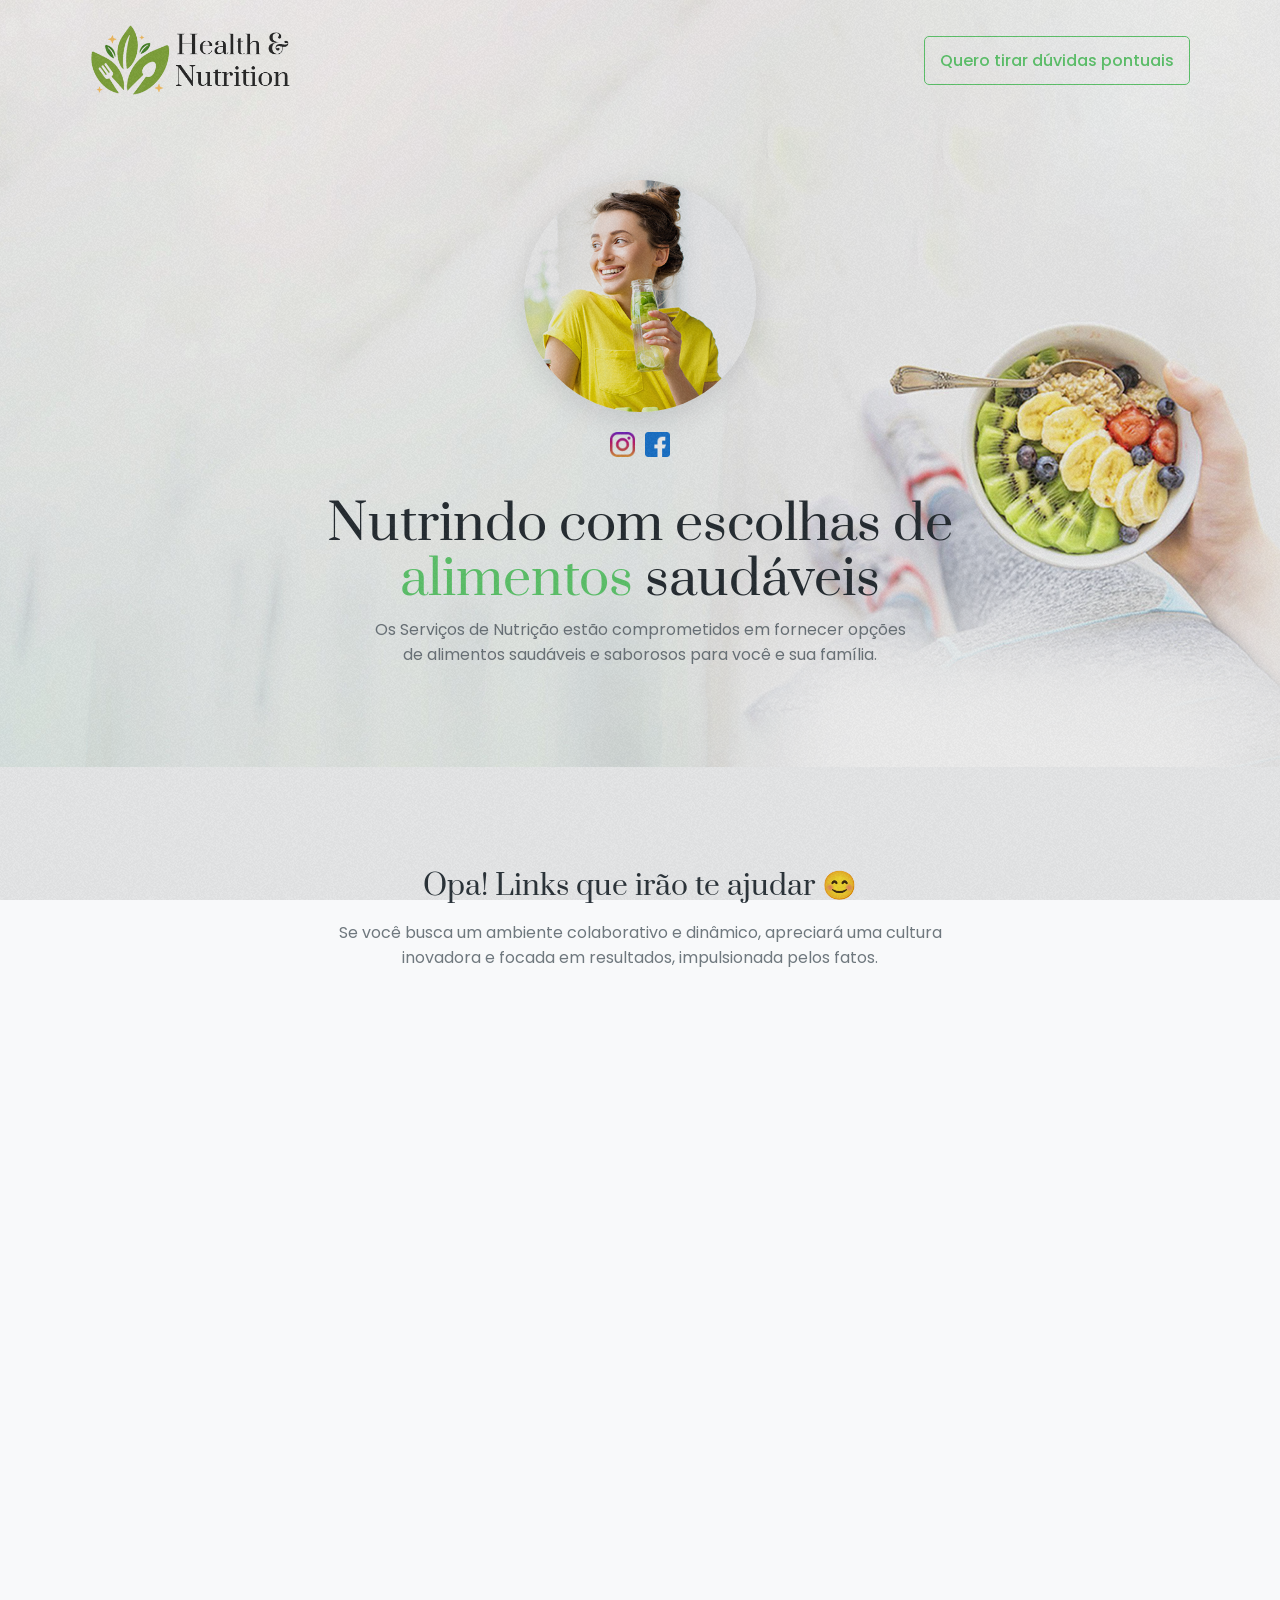
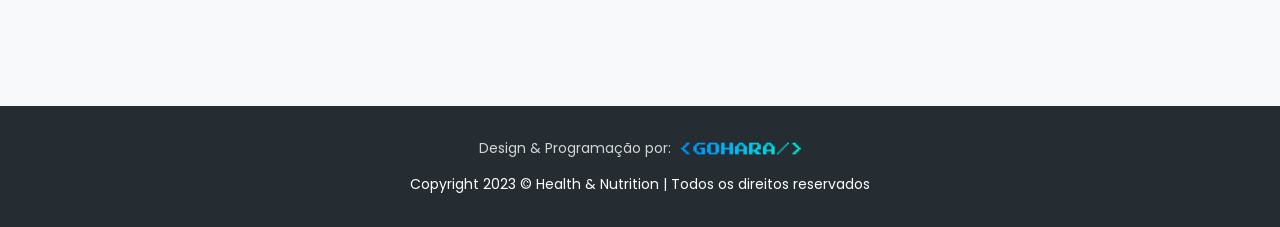
<file: index.html>
<!DOCTYPE html>
<html lang="pt-br" class="page-home">
<head>
    <meta charset="UTF-8">
    <meta http-equiv="X-UA-Compatible" content="IE=edge">
    <meta name="viewport" content="width=device-width, initial-scale=1.0">
    <!-- fonts import -->
    <link rel="preconnect" href="https://fonts.googleapis.com">
    <link rel="preconnect" href="https://fonts.gstatic.com" crossorigin>
    <link href="https://fonts.googleapis.com/css2?family=Prata&display=swap" rel="stylesheet">
    <link rel="preconnect" href="https://fonts.googleapis.com">
    <link rel="preconnect" href="https://fonts.gstatic.com" crossorigin>
    <link href="https://fonts.googleapis.com/css2?family=Poppins:wght@400;500;700&display=swap" rel="stylesheet">
    <!-- five icon -->
    <link rel="shortcut icon" href="./img/favicon.png" type="image/x-icon">
    <!-- css imports -->
    <link rel="stylesheet" href="./css/plugins.css">
    <link rel="stylesheet" href="./css/main.min.css">
    <!-- Primary Meta Tags -->
    <title>Health & Nutrition - Site Oficial</title>
    <meta name="title" content="Health & Nutrition - Site Oficial" />
    <meta name="description" content="Descubra uma fonte confiável de informações sobre saúde e nutrição no site oficial da Health & Nutrition. Encontre artigos, dicas, receitas saudáveis e orientações especializadas para melhorar seu bem-estar e qualidade de vida." />
    <!-- Open Graph / Facebook -->
    <meta property="og:type" content="website" />
    <meta property="og:url" content="https://pg-links-template-01.netlify.app/" />
    <meta property="og:title" content="Health & Nutrition - Site Oficial" />
    <meta property="og:description" content="Descubra uma fonte confiável de informações sobre saúde e nutrição no site oficial da Health & Nutrition. Encontre artigos, dicas, receitas saudáveis e orientações especializadas para melhorar seu bem-estar e qualidade de vida." />
    <meta property="og:image" content="https://pg-links-template-01.netlify.app//img/meta-tags.png" />
    <!-- Twitter -->
    <meta property="twitter:card" content="summary_large_image" />
    <meta property="twitter:url" content="https://pg-links-template-01.netlify.app/" />
    <meta property="twitter:title" content="Health & Nutrition - Site Oficial" />
    <meta property="twitter:description" content="Descubra uma fonte confiável de informações sobre saúde e nutrição no site oficial da Health & Nutrition. Encontre artigos, dicas, receitas saudáveis e orientações especializadas para melhorar seu bem-estar e qualidade de vida." />
    <meta property="twitter:image" content="https://pg-links-template-01.netlify.app//img/meta-tags.png" />
</head>
<body>
    <div class="noise"></div>

    <header id="js-header">
        <div class="container">
            <a class="logo" id="logo" href="./">
                <span class="ic-search">
                    <div class="alert-show">
                        É possível alterar esse título
                    </div>
                </span>
            </a>
            <a class="btn-orcamento" href="#faq">Quero tirar dúvidas pontuais</a>
        </div>
    </header>

    <section class="s-hero s-hero-bg-mobile">
        <div class="container">
            <div class="s-hero-center">
                <div class="s-hero-photo" data-aos="fade-down">
                    <img src="./img/photo-perfil.png" alt="">
                </div>
                <div class="s-hero-icons" data-aos="fade-down" data-aos-offset="0">
                    <ul>
                        <a href="https://www.instagram.com/" target="_blank" rel="noopener noreferrer">
                            <li>
                                <img src="./img/instagram-icon-01.png" alt="Ícone do Instagram">
                            </li>
                        </a>
                        <a href="https://www.facebook.com/" target="_blank" rel="noopener noreferrer">
                            <li>
                                <img src="./img/facebook-icon-02.png"  alt="Ícone do Facebook">
                            </li>
                        </a>
                    </ul>
                </div>
                <h1 data-aos="fade-up" data-aos-delay="150" data-aos-offset="0">
                    Nutrindo com escolhas de <span>alimentos</span> saudáveis
                    <!-- 
                    <span class="ic-search">
                        <div class="alert-show">
                            É possível alterar esse título
                        </div>
                    </span>
                    -->
                </h1>
                <p data-aos="fade-up" data-aos-delay="250" data-aos-offset="0">Os Serviços de Nutrição estão comprometidos em fornecer opções de alimentos saudáveis e saborosos para você e sua família.</p>
            </div>
        </div>
    </section>

    <section class="s-links">
        <div class="container">
            <div class="s-links-titles" data-aos="fade-down" data-aos-delay="350" data-aos-offset="0">
                <h2>Opa! <span>Links</span> que irão te ajudar 😊</h2>
                <p>Se você busca um ambiente colaborativo e dinâmico, apreciará uma cultura inovadora e focada em resultados, impulsionada pelos fatos.</p>
            </div>

            <div class="slide-links" data-aos="fade-up">
                <div class="swiper-wrapper">
                    <div class="swiper-slide">
                        <div class="s-links-item">
                            <figure>
                                <img src="./img/programa-perca-de-peso.jpeg" alt="">
                            </figure>
                            <div class="s-links-info">
                                <h3>Emagrecimento saudável</h3>
                                <p>O processo de perda de peso não significa lutar pelo corpo, mas sim tornar a alimentação saudável um hábito completamente natural.</p>
                                <a class="btn-consulte-mais-informacoes" href="https://api.whatsapp.com/send?phone=5514999066665&text=Olá! Estou interessado em obter informações sobre emagrecimento saudável.">Consulte mais informações</a>
                            </div>
                        </div>
                    </div>
                    
                    <div class="swiper-slide">
                        <div class="s-links-item">
                            <figure>
                                <img src="./img/rotina-de-exercicios.jpeg" alt="">
                            </figure>
                            <div class="s-links-info">
                                <h3>Rotinas de exercícios</h3>
                                <p>Descubra uma variedade de rotinas de exercício cuidadosamente elaboradas para atender às suas metas de condicionamento físico.</p>
                                <a class="btn-consulte-mais-informacoes" href="#faq">Consulte mais informações</a>
                            </div>
                        </div>
                    </div>

                    <div class="swiper-slide">
                        <div class="s-links-item">
                            <figure>
                                <img src="./img/nutricao-esportiva.jpeg" alt="">
                            </figure>
                            <div class="s-links-info">
                                <h3>Nutrição esportiva</h3>
                                <p>Descubra o segredo por trás do desempenho máximo com nossa especialização em nutrição esportiva.</p>
                                <a class="btn-consulte-mais-informacoes" href="#faq">Consulte mais informações</a>
                            </div>
                        </div>
                    </div>
                    
                    <div class="swiper-slide">
                        <div class="s-links-item">
                            <figure>
                                <img src="./img/nutricao-pessoal.jpeg" alt="">
                            </figure>
                            <div class="s-links-info">
                                <h3>Nutrição pessoal</h3>
                                <p>Inicie sua jornada em direção a uma vida mais saudável e equilibrada com a orientação e adaptada exclusivamente para você.</p>
                                <a class="btn-consulte-mais-informacoes" href="#faq">Consulte mais informações</a>
                            </div>
                        </div>
                    </div>
                </div>

                <div class="swiper-pagination"></div>
            </div>
        </div>
    </section>

    <footer class="s-footer">
        <div class="container">
            <div class="partners">
                <div class="msg">
                    <p>Design & Programação por:</p> 
                    <a class="image" href="https://gohara.netlify.app/" target="_blank">
                        <img src="./img/gohara-pixel-logo.png" alt="Logo de Gohara desenvolvedor">
                    </a>
                </div>

                <p class="copy">Copyright 2023 © Health & Nutrition | Todos os direitos reservados</p>
            </div>
        </div>
    </footer>

    <!-- import scripts -->
    <script src="./js/plugins.js"></script>
    <script src="./js/all.js"></script>
</body>
</html>
</file>
<file: css/main.min.css>
*{margin:0;padding:0;list-style:none;text-decoration:none;outline:none;border:none;box-sizing:border-box}img{max-width:100%;display:block}a{text-decoration:none}button{background-color:rgba(0,0,0,0);cursor:pointer}.noise{display:block;width:100vw;height:100vh;opacity:.11;background-image:url("../img/noise-animation.gif");overflow:hidden;position:fixed;top:0;left:0;pointer-events:none;z-index:2024}.container{width:100%;max-width:1130px;padding:0 15px;margin:0 auto}h1,h2,h3{font-family:"Prata",serif}p{font-family:"Poppins",sans-serif}.btn-orcamento{color:#61ce70;background-color:rgba(0,0,0,0);border:1px solid #61ce70;font-size:16px;font-weight:500;transition:all .3s ease;padding:11px 15px;border-radius:5px;font-family:"Poppins",sans-serif}.btn-orcamento:hover{color:#fff;background-color:#61ce70}@media(max-width: 500.1px){.btn-orcamento{font-size:14px}}@media(max-width: 320.1px){.btn-orcamento{font-size:14px;padding:10px 10px}}.btn-consulte-mais-informacoes{position:relative;color:#2b343b;background-color:rgba(0,0,0,0);font-size:16px;font-weight:500;transition:all .3s ease 0s;border-radius:5px;font-family:"Poppins",sans-serif}.btn-consulte-mais-informacoes:hover{color:#61ce70}.btn-consulte-mais-informacoes:hover:after{width:100%;right:auto;left:0}.btn-consulte-mais-informacoes:before{position:absolute;content:"";bottom:-3px;left:auto;right:0;width:100%;height:2px;background-color:#efefef;transition:all .3s ease 0s}.btn-consulte-mais-informacoes:after{position:absolute;content:"";bottom:-3px;left:auto;right:0;width:0;height:2px;background-color:#61ce70;transition:all .3s ease 0s}.ic-search{position:absolute;left:0;top:-30px;z-index:6;width:26px;height:16px;display:inline-block;vertical-align:-3px;background:url("data:image/svg+xml,%3Csvg fill='%23113966' xmlns='http://www.w3.org/2000/svg' xmlns:xlink='http://www.w3.org/1999/xlink' x='0px' y='0px' viewBox='0 0 510 510'%3E%3Cpath d='M255,0C114.75,0,0,114.75,0,255s114.75,255,255,255s255-114.75,255-255S395.25,0,255,0z M280.5,382.5h-51v-153h51V382.5z M280.5,178.5h-51v-51h51V178.5z'/%3E%3C/svg%3E") no-repeat}.ic-search .alert-show{position:absolute;margin-left:20px;background-color:#474e5f;border-radius:6px;padding:20px;color:#fff;font-size:12px;transform:scale(0.6);transform-origin:top left;opacity:0;visibility:hidden;transition:ease-in-out .2s;transition-delay:.2s;width:274px;font-weight:400;z-index:5}.ic-search:hover .alert-show{opacity:1;visibility:visible;transform:scale(1);transition-delay:0s}.ic-search .alert-show::before{position:absolute;top:10px;left:-5px;border-top:5px solid rgba(0,0,0,0);border-bottom:5px solid rgba(0,0,0,0);border-right:5px solid #474e5f}.ic-search .link{display:block;margin-top:20px;color:#fff;text-decoration:none}.ic-search .link::before{content:"";background-image:url("data:image/svg+xml,%3Csvg fill='%23fff' xmlns='http://www.w3.org/2000/svg' width='16' height='16' viewBox='0 0 16 16'%3E%3Cg transform='translate(0 -3)'%3E%3Cg transform='translate(-.258 2.742)'%3E%3Cpath d='M16.034 6.97l-2.049-.27a5.9 5.9 0 0 0-.574-1.383l1.256-1.647a.258.258 0 0 0-.022-.339l-1.46-1.46a.257.257 0 0 0-.339-.022L11.2 3.106a5.9 5.9 0 0 0-1.38-.574L9.546.482A.258.258 0 0 0 9.29.258H7.226a.258.258 0 0 0-.256.224l-.27 2.05a5.9 5.9 0 0 0-1.383.574L3.67 1.849a.257.257 0 0 0-.339.022l-1.46 1.46a.258.258 0 0 0-.022.339l1.257 1.643A5.9 5.9 0 0 0 2.532 6.7l-2.05.27a.258.258 0 0 0-.224.256V9.29a.258.258 0 0 0 .224.256l2.05.273a5.9 5.9 0 0 0 .573 1.381l-1.256 1.646a.258.258 0 0 0 .022.339l1.46 1.46a.258.258 0 0 0 .339.022l1.643-1.257a5.9 5.9 0 0 0 1.383.574l.273 2.05a.258.258 0 0 0 .256.224H9.29a.258.258 0 0 0 .256-.224l.273-2.05a5.9 5.9 0 0 0 1.383-.574l1.643 1.257a.258.258 0 0 0 .339-.022l1.46-1.46a.258.258 0 0 0 .022-.339L13.411 11.2a5.9 5.9 0 0 0 .574-1.383l2.05-.273a.258.258 0 0 0 .224-.256V7.226a.258.258 0 0 0-.225-.256zm-7.776 3.611a2.323 2.323 0 1 1 2.323-2.323 2.322 2.322 0 0 1-2.323 2.323z'%3E%3C/path%3E%3C/g%3E%3C/g%3E%3C/svg%3E");width:16px;height:16px;display:inline-block;margin-right:5px;vertical-align:-4px}header{position:fixed;top:0;left:0;width:100%;z-index:2022;padding-top:25px;transition:all .3s ease}header.fixed-menu{background-color:rgba(43,52,59,.968627451);padding-bottom:29px;transition:all .3s ease;overflow:hidden}header.fixed-menu .logo{background:url("../img/nutrition-logo.png") no-repeat center center;display:inline-block;width:200px;height:70px;background-size:100%;transition:background-image .3s}header .logo{display:inline-block;width:200px;height:70px;background:url("../img/nutrition-logo-black.png") no-repeat center center;background-size:100%;transition:background-image .3s}header .container{display:flex;align-items:center;justify-content:space-between}header .logo{z-index:35}header .logo img{width:100%;max-width:182px;min-width:182px}@media(max-width: 768px){header nav{max-width:100%;margin-left:0;display:flex;justify-content:flex-end}header nav ul{display:none}header .hamburger{display:block}}@media(max-width: 521px){header .logo{margin-bottom:20px}header .container{flex-direction:column;justify-content:center}}@media(max-width: 500.1px){header{padding-top:15px}header:before{left:-50%}header.fixed-menu{padding-bottom:15px}header.fixed-menu .logo{width:160px;height:60px}header .logo{width:160px;height:60px;margin-bottom:10px}}@media(max-width: 320.1px){header{padding:10px 0}header.fixed-menu{padding-bottom:15px}header.fixed-menu .logo{width:130px;height:45px}header .logo{width:130px;height:45px}}.s-hero{padding:180px 0 100px;background:url("../img/s-hero-background.png") no-repeat center center;background-size:cover;display:inline-block;width:100%;transition:background-image .3s}.s-hero-photo{border-radius:100%;height:232px;width:232px;overflow:hidden;display:flex;align-items:center;justify-content:center;position:relative;box-shadow:rgba(100,100,111,.2) 0px 7px 29px 0px}.s-hero-photo img{width:100%;height:auto}.s-hero-icons{width:100%;max-width:100%;margin-top:20px}.s-hero-icons ul{display:flex;justify-content:center}.s-hero-icons ul a{display:flex}.s-hero-icons ul a:not(:last-child){margin-right:10px}.s-hero-icons ul a li{transition:all .3s ease}@media(min-width: 768px){.s-hero-icons ul a li:hover{transform:scale(1.2)}}.s-hero-icons img{max-width:25px}.s-hero-center{width:100%;max-width:670px;text-align:center;margin:0 auto;display:flex;flex-direction:column;align-items:center;position:relative}.s-hero-center h1 span,.s-hero-center h3 span{color:#61ce70}.s-hero-center h1{color:#262d33;font-size:50px;font-style:normal;font-weight:400;line-height:1.1;margin:40px 0 10px}.s-hero-center p{color:#6f787e;font-size:16px;font-style:normal;font-weight:400;line-height:normal;max-width:550px;margin:0 auto}@media(max-width: 768px){.s-hero-center h1{font-size:40px}}@media(max-width: 500.1px){.s-hero{padding:170px 0 100px}.s-hero-bg-mobile{padding:230px 0 100px;background:url("../img/s-hero-background-mobile.png") no-repeat center center;background-size:cover;display:inline-block;width:100%;transition:background-image .3s}.s-hero-center h1{font-size:28px}}@media(max-width: 320.1px){.s-hero{padding:180px 0 100px}.s-hero-photo{height:150px;width:150px}.s-hero-center h1{margin:20px 0 10px;font-size:22px}.s-hero-center p{font-size:15px}.s-hero-icons img{max-width:20px}}.s-links{padding:100px 0;background-color:#f8f9fa}.s-links-bottom .swiper-pagination{position:relative;text-align:center;margin-top:30px;flex:1}.s-links-bottom .swiper-pagination .swiper-pagination-bullet{background:#019bfc;background:linear-gradient(90deg, rgb(1, 155, 252) 0%, rgb(1, 219, 224) 100%);opacity:.3;border-radius:12px;transition:all .3s}.s-links-bottom .swiper-pagination .swiper-pagination-bullet-active{opacity:1;width:17.23px}.s-links-titles{margin-bottom:40px;text-align:center;width:100%;max-width:650px;margin:0 auto}.s-links-titles h2{color:#2b343b;font-size:28px;font-style:normal;font-weight:400;line-height:normal;margin-bottom:15px}.s-links-titles p{color:#6f787e;font-size:16px;font-style:normal;font-weight:400;line-height:normal}.s-links-item{width:100%;max-width:370px;border-radius:5px;overflow:hidden;box-shadow:rgba(149,157,165,.2) 0px 8px 24px}.s-links-item figure{position:relative}.s-links-item figure:after{content:"";top:0;position:absolute;background:linear-gradient(306deg, rgba(97, 206, 112, 0.5411764706) 0%, rgba(70, 73, 140, 0) 100%);width:100%;height:100%;z-index:1;opacity:1;transition:opacity .3s ease}.s-links-info{padding:37px 30px 45px 30px;background-color:#fff;box-shadow:0 0 10px 0 rgba(43,52,59,.05)}.s-links-info h3{font-weight:700;margin-bottom:10px;letter-spacing:.6px;color:#2b343b;font-size:21px}.s-links-info p{color:#2b343b;font-size:16px;font-style:normal;font-weight:400;line-height:26px;min-height:84px}.s-links-info a{margin-top:40px;display:inline-block}.s-links .slide-links{overflow:hidden;margin-top:50px}.s-links .slide-links .swiper-pagination{position:relative;text-align:center;margin-top:30px;flex:1}.s-links .slide-links .swiper-pagination .swiper-pagination-bullet{background:#61ce70;background:linear-gradient(90deg, #61ce70 0%, rgb(45, 252, 1) 100%);opacity:.3;border-radius:12px;transition:all .3s}.s-links .slide-links .swiper-pagination .swiper-pagination-bullet-active{opacity:1;width:17.23px}@media(max-width: 500.1px){.s-links{padding:50px 0}.s-links-titles h2{font-size:24px}.s-links-info h3{font-size:19px}.s-links-info p{font-size:15px}}@media(max-width: 320.1px){.s-links-titles h2{font-size:22px}.s-links-titles p{font-size:15px}}.s-404,body{height:100vh}#page-404 body{background:url("../img/pg-not-found-bg.jpg") no-repeat center center/cover}.s-404{display:flex;align-items:center;justify-content:space-between;width:100%;max-width:42%;margin:0 auto}.s-404 main{max-width:23.75rem;color:#d6d6f2}.s-404 aside{display:flex;align-items:center}.s-404 h1{font-size:2.5rem;line-height:120%}.s-404 p{margin-top:1.5rem;font-size:1.25rem;font-weight:300;line-height:140%}.s-404 .button-wrapper{margin-top:3.5rem;display:flex;align-items:center;gap:1rem}.s-404 .button-wrapper .btn{display:flex;align-items:center;justify-content:center;padding:.75rem 1.5rem;background:#151557;border-radius:62.4375rem;color:#e2e2f5;font-weight:500;line-height:140%;text-transform:uppercase}.s-404 .button-wrapper .btn:hover{background:#212187}footer{background-color:#252d32}footer .container{display:flex;align-items:center;justify-content:center;flex-direction:column;padding:2rem 0}footer .msg{display:flex;align-items:center;justify-content:center;width:100%;max-width:100%;margin-bottom:15px}footer .msg .image{max-width:120px}footer .msg p{margin-right:10px;font-weight:400;font-size:14px;line-height:150%;color:#fff;opacity:.8;text-align:left}footer .partners{width:100%;max-width:100%;text-align:center}footer .partners .copy{font-size:14px;color:#fff}@media(max-width: 500.1px){footer .msg{flex-direction:column}footer .msg p{margin-right:0;margin-bottom:5px}}
</file>
